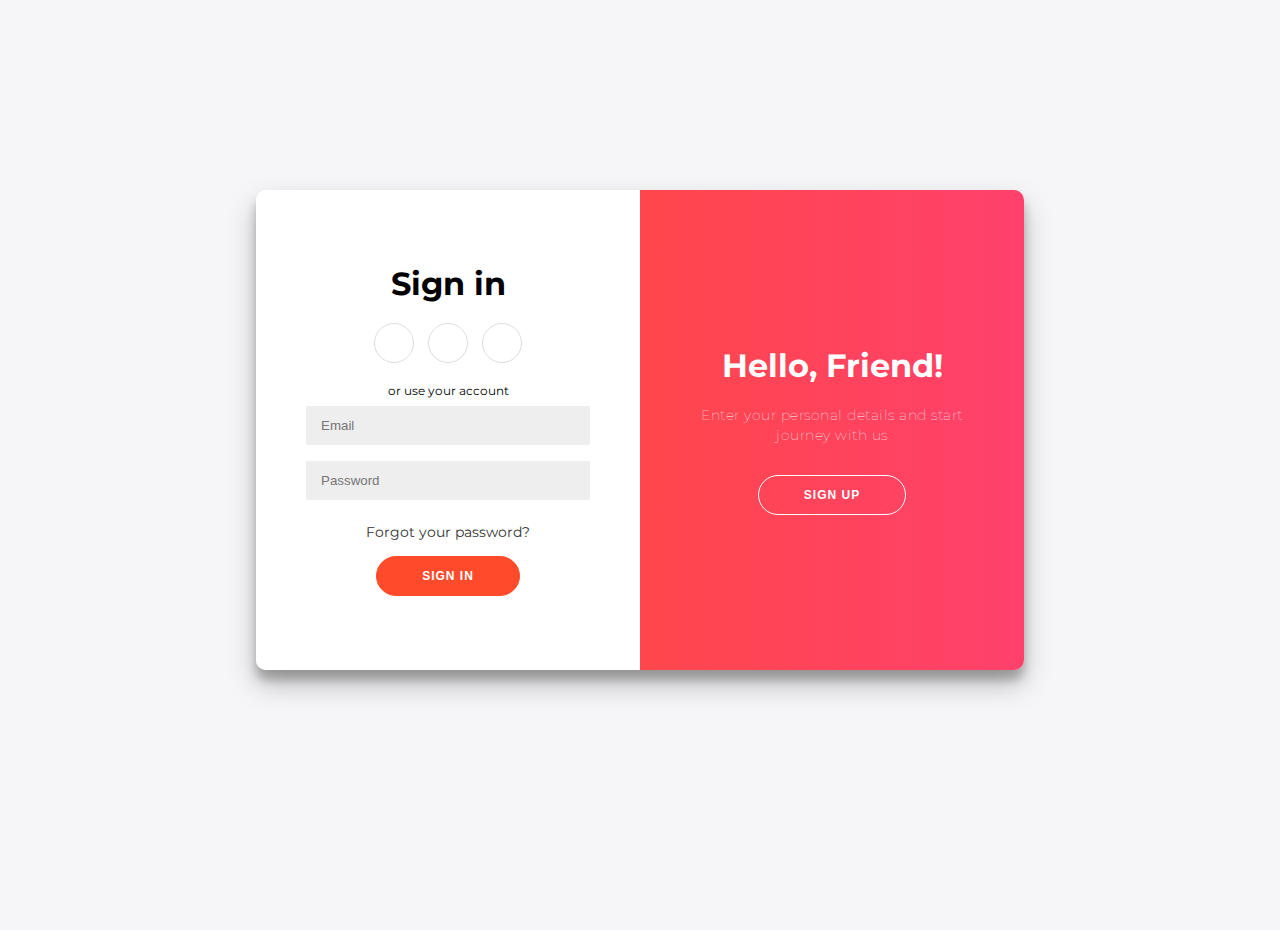
<file: login/login.html>
<!DOCTYPE html>
<html lang="en" dir="ltr">
<head>
    <link rel="stylesheet" href="/login/login.css">
    <script src="/login/login.js" defer></script>
    <body>
<div class="container" id="container">
	<div class="form-container sign-up-container">
		<form action="#">
			<h1>Create Account</h1>
			<div class="social-container">
				<a href="#" class="social"><i class="fab fa-facebook-f"></i></a>
				<a href="#" class="social"><i class="fab fa-google-plus-g"></i></a>
				<a href="#" class="social"><i class="fab fa-linkedin-in"></i></a>
			</div>
			<span>or use your email for registration</span>
			<input type="text" placeholder="Name" />
			<input type="email" placeholder="Email" />
			<input type="password" placeholder="Password" />
			<button>Sign Up</button>
		</form>
	</div>
	<div class="form-container sign-in-container">
		<form action="#">
			<h1>Sign in</h1>
			<div class="social-container">
				<a href="#" class="social"><i class="fab fa-facebook-f"></i></a>
				<a href="#" class="social"><i class="fab fa-google-plus-g"></i></a>
				<a href="#" class="social"><i class="fab fa-linkedin-in"></i></a>
			</div>
			<span>or use your account</span>
			<input type="email" placeholder="Email" />
			<input type="password" placeholder="Password" />
			<a href="#">Forgot your password?</a>
			<button>Sign In</button>
		</form>
	</div>
	<div class="overlay-container">
		<div class="overlay">
			<div class="overlay-panel overlay-left">
				<h1>Welcome Back!</h1>
				<p>To keep connected with us please login with your personal info</p>
				<button class="ghost" id="signIn">Sign In</button>
			</div>
			<div class="overlay-panel overlay-right">
				<h1>Hello, Friend!</h1>
				<p>Enter your personal details and start journey with us</p>
				<button class="ghost" id="signUp">Sign Up</button>
			</div>
		</div>
	</div>
</div>

</body>
</head>
</file>
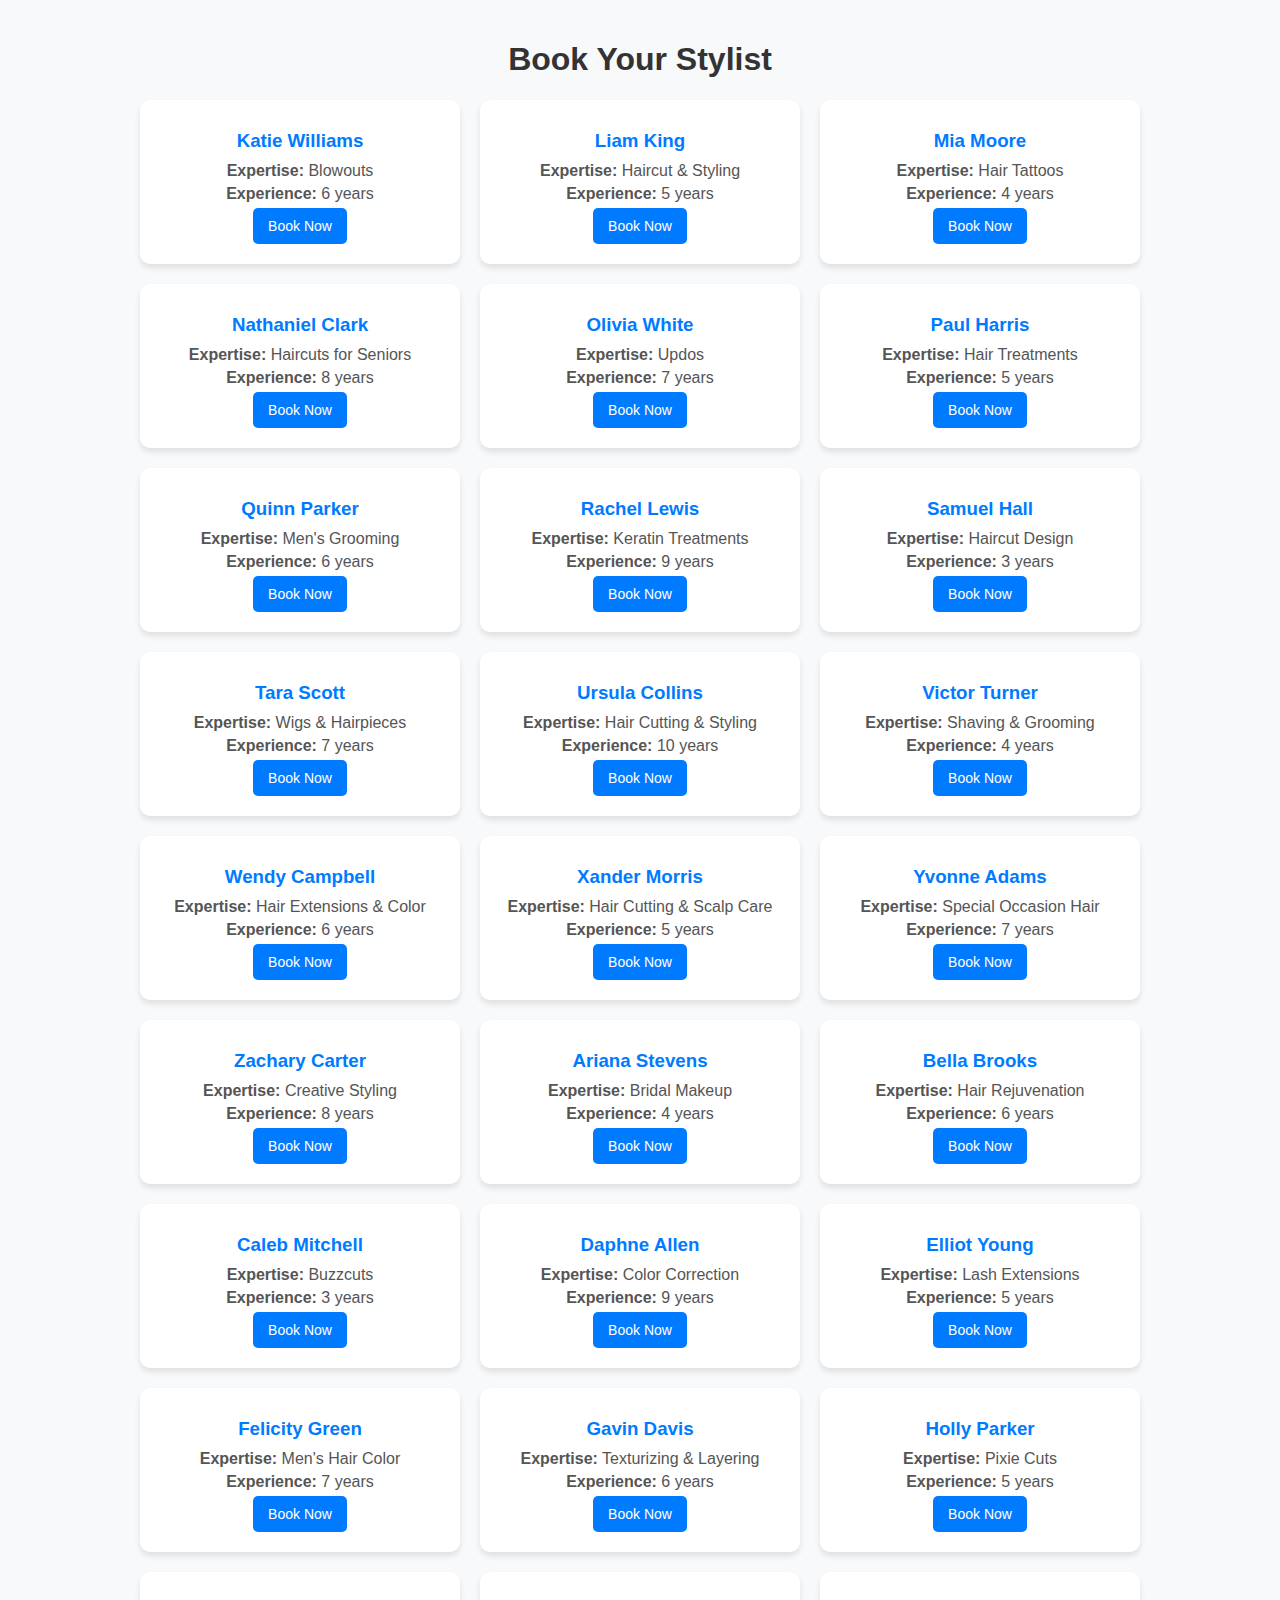
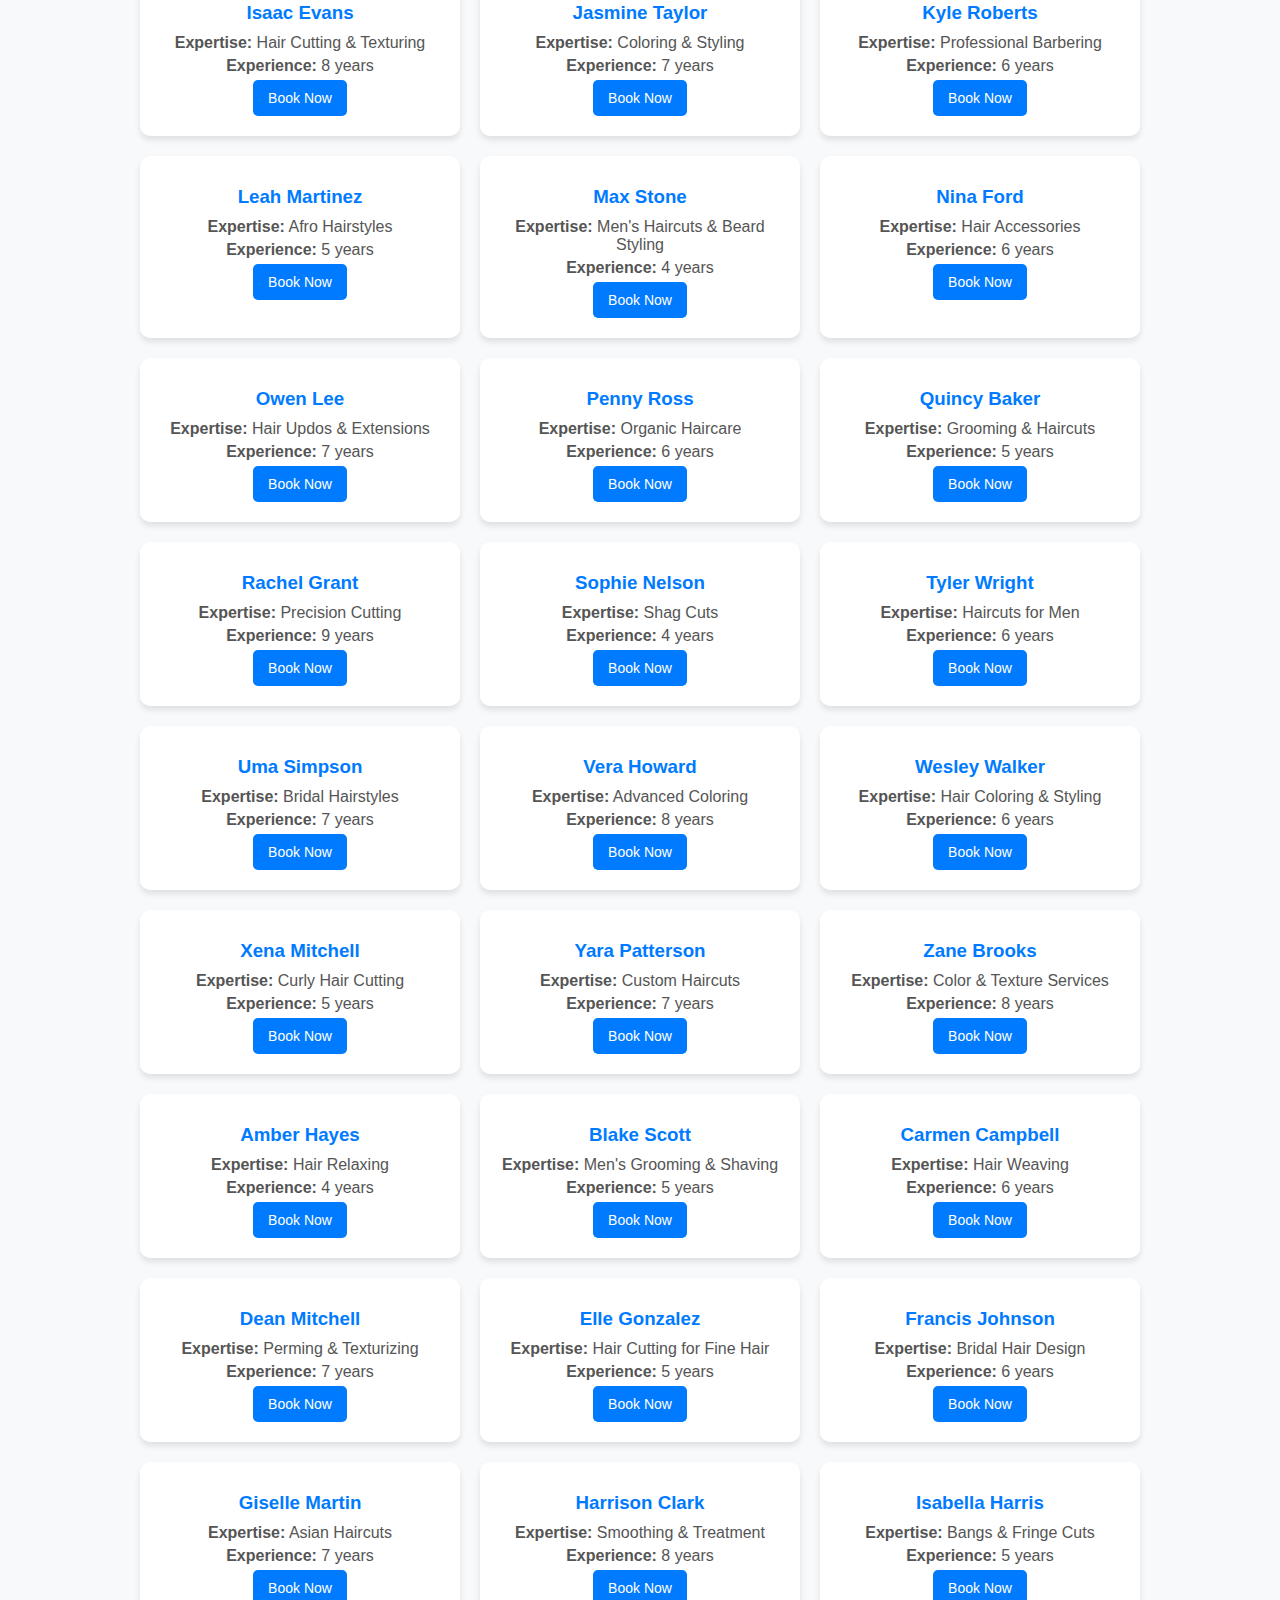
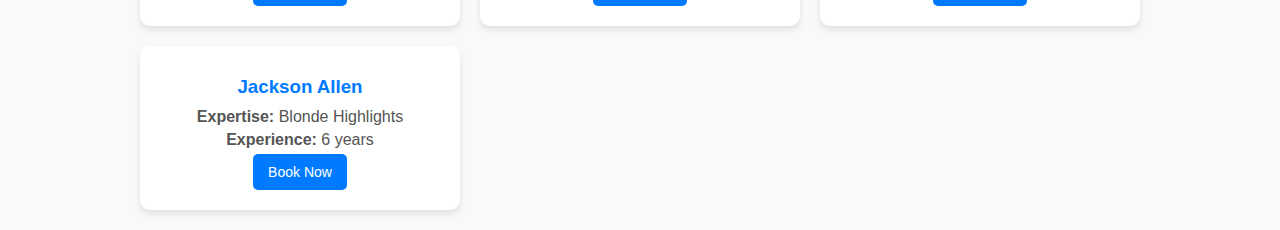
<file: stylist/stylist.html>
<!DOCTYPE html>
<html lang="en">
<head>
    <meta charset="UTF-8">
    <meta name="viewport" content="width=device-width, initial-scale=1.0">
    <title>Stylist Booking</title>
    <link rel="stylesheet" href="stylist.css">
    <script src="stylist.js" defer></script>
</head>
<body>
    <h1>Book Your Stylist</h1>
    <div class="stylist-container" id="stylist-list">
    </div>
</body>
</html>
</file>
<file: login/login.css>
@import url('https://fonts.googleapis.com/css?family=Montserrat:400,800');

* {
	box-sizing: border-box;
}

body {
	background: #f6f5f7;
	display: flex;
	justify-content: center;
	align-items: center;
	flex-direction: column;
	font-family: 'Montserrat', sans-serif;
	height: 100vh;
	margin: -20px 0 50px;
}

h1 {
	font-weight: bold;
	margin: 0;
}

h2 {
	text-align: center;
}

p {
	font-size: 14px;
	font-weight: 100;
	line-height: 20px;
	letter-spacing: 0.5px;
	margin: 20px 0 30px;
}

span {
	font-size: 12px;
}

a {
	color: #333;
	font-size: 14px;
	text-decoration: none;
	margin: 15px 0;
}

button {
	border-radius: 20px;
	border: 1px solid #FF4B2B;
	background-color: #FF4B2B;
	color: #FFFFFF;
	font-size: 12px;
	font-weight: bold;
	padding: 12px 45px;
	letter-spacing: 1px;
	text-transform: uppercase;
	transition: transform 80ms ease-in;
}

button:active {
	transform: scale(0.95);
}

button:focus {
	outline: none;
}

button.ghost {
	background-color: transparent;
	border-color: #FFFFFF;
}

form {
	background-color: #FFFFFF;
	display: flex;
	align-items: center;
	justify-content: center;
	flex-direction: column;
	padding: 0 50px;
	height: 100%;
	text-align: center;
}

input {
	background-color: #eee;
	border: none;
	padding: 12px 15px;
	margin: 8px 0;
	width: 100%;
}

.container {
	background-color: #fff;
	border-radius: 10px;
  	box-shadow: 0 14px 28px rgba(0,0,0,0.25), 
			0 10px 10px rgba(0,0,0,0.22);
	position: relative;
	overflow: hidden;
	width: 768px;
	max-width: 100%;
	min-height: 480px;
}

.form-container {
	position: absolute;
	top: 0;
	height: 100%;
	transition: all 0.6s ease-in-out;
}

.sign-in-container {
	left: 0;
	width: 50%;
	z-index: 2;
}

.container.right-panel-active .sign-in-container {
	transform: translateX(100%);
}

.sign-up-container {
	left: 0;
	width: 50%;
	opacity: 0;
	z-index: 1;
}

.container.right-panel-active .sign-up-container {
	transform: translateX(100%);
	opacity: 1;
	z-index: 5;
	animation: show 0.6s;
}

@keyframes show {
	0%, 49.99% {
		opacity: 0;
		z-index: 1;
	}
	
	50%, 100% {
		opacity: 1;
		z-index: 5;
	}
}

.overlay-container {
	position: absolute;
	top: 0;
	left: 50%;
	width: 50%;
	height: 100%;
	overflow: hidden;
	transition: transform 0.6s ease-in-out;
	z-index: 100;
}

.container.right-panel-active .overlay-container{
	transform: translateX(-100%);
}

.overlay {
	background: #FF416C;
	background: -webkit-linear-gradient(to right, #FF4B2B, #FF416C);
	background: linear-gradient(to right, #FF4B2B, #FF416C);
	background-repeat: no-repeat;
	background-size: cover;
	background-position: 0 0;
	color: #FFFFFF;
	position: relative;
	left: -100%;
	height: 100%;
	width: 200%;
  	transform: translateX(0);
	transition: transform 0.6s ease-in-out;
}

.container.right-panel-active .overlay {
  	transform: translateX(50%);
}

.overlay-panel {
	position: absolute;
	display: flex;
	align-items: center;
	justify-content: center;
	flex-direction: column;
	padding: 0 40px;
	text-align: center;
	top: 0;
	height: 100%;
	width: 50%;
	transform: translateX(0);
	transition: transform 0.6s ease-in-out;
}

.overlay-left {
	transform: translateX(-20%);
}

.container.right-panel-active .overlay-left {
	transform: translateX(0);
}

.overlay-right {
	right: 0;
	transform: translateX(0);
}

.container.right-panel-active .overlay-right {
	transform: translateX(20%);
}

.social-container {
	margin: 20px 0;
}

.social-container a {
	border: 1px solid #DDDDDD;
	border-radius: 50%;
	display: inline-flex;
	justify-content: center;
	align-items: center;
	margin: 0 5px;
	height: 40px;
	width: 40px;
}

footer {
    background-color: #222;
    color: #fff;
    font-size: 14px;
    bottom: 0;
    position: fixed;
    left: 0;
    right: 0;
    text-align: center;
    z-index: 999;
}

footer p {
    margin: 10px 0;
}

footer i {
    color: red;
}

footer a {
    color: #3c97bf;
    text-decoration: none;
}
</file>
<file: stylist/stylist.css>
body {
    font-family: Arial, sans-serif;
    text-align: center;
    background-color: #f8f9fa;
    margin: 0;
    padding: 20px;
}

h1 {
    color: #333;
}

.stylist-container {
    display: grid;
    grid-template-columns: repeat(auto-fit, minmax(250px, 1fr));
    gap: 20px;
    max-width: 1000px;
    margin: auto;
}

.stylist-card {
    background: white;
    padding: 20px;
    border-radius: 10px;
    box-shadow: 0px 4px 6px rgba(0, 0, 0, 0.1);
    text-align: center;
    transition: transform 0.3s ease;
}

.stylist-card:hover {
    transform: scale(1.05);
}

.stylist-card h3 {
    margin: 10px 0;
    color: #007bff;
}

.stylist-card p {
    margin: 5px 0;
    color: #555;
}

button {
    background-color: #007bff;
    color: white;
    border: none;
    padding: 10px 15px;
    border-radius: 5px;
    cursor: pointer;
    font-size: 14px;
    transition: background-color 0.3s ease;
}

button:hover {
    background-color: #0056b3;
}
</file>
